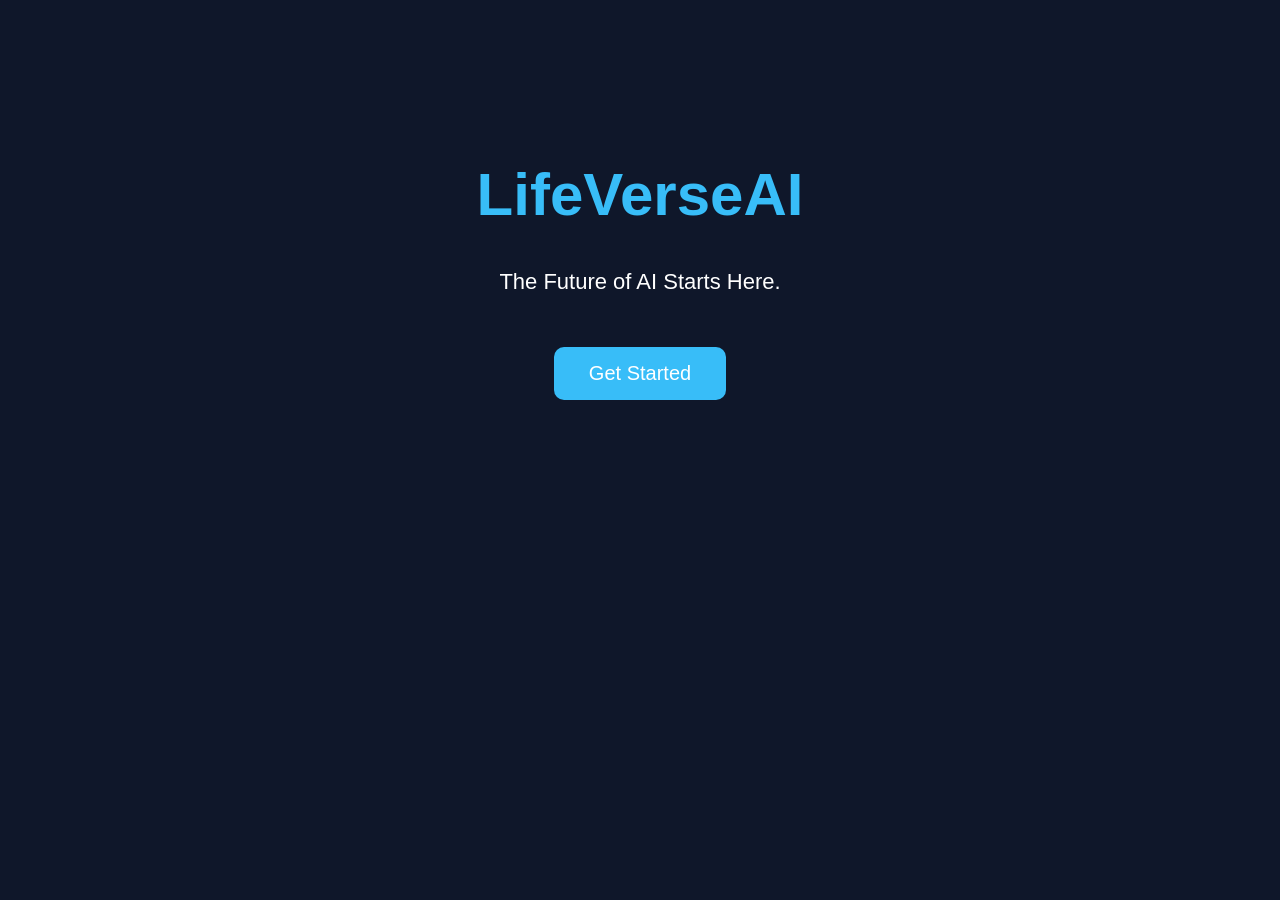
<file: index.html>
<!DOCTYPE html>
<html lang="en">
<head>
    <meta charset="UTF-8">
    <meta name="viewport" content="width=device-width, initial-scale=1.0">
    <title>LifeVerseAI</title>
    <link rel="stylesheet" href="style.css">
</head>
<body>

<h1>LifeVerseAI</h1>

<p>The Future of AI Starts Here.</p>

<button>Get Started</button>
<script src="script.js"></script>
</body>
</html>
</file>
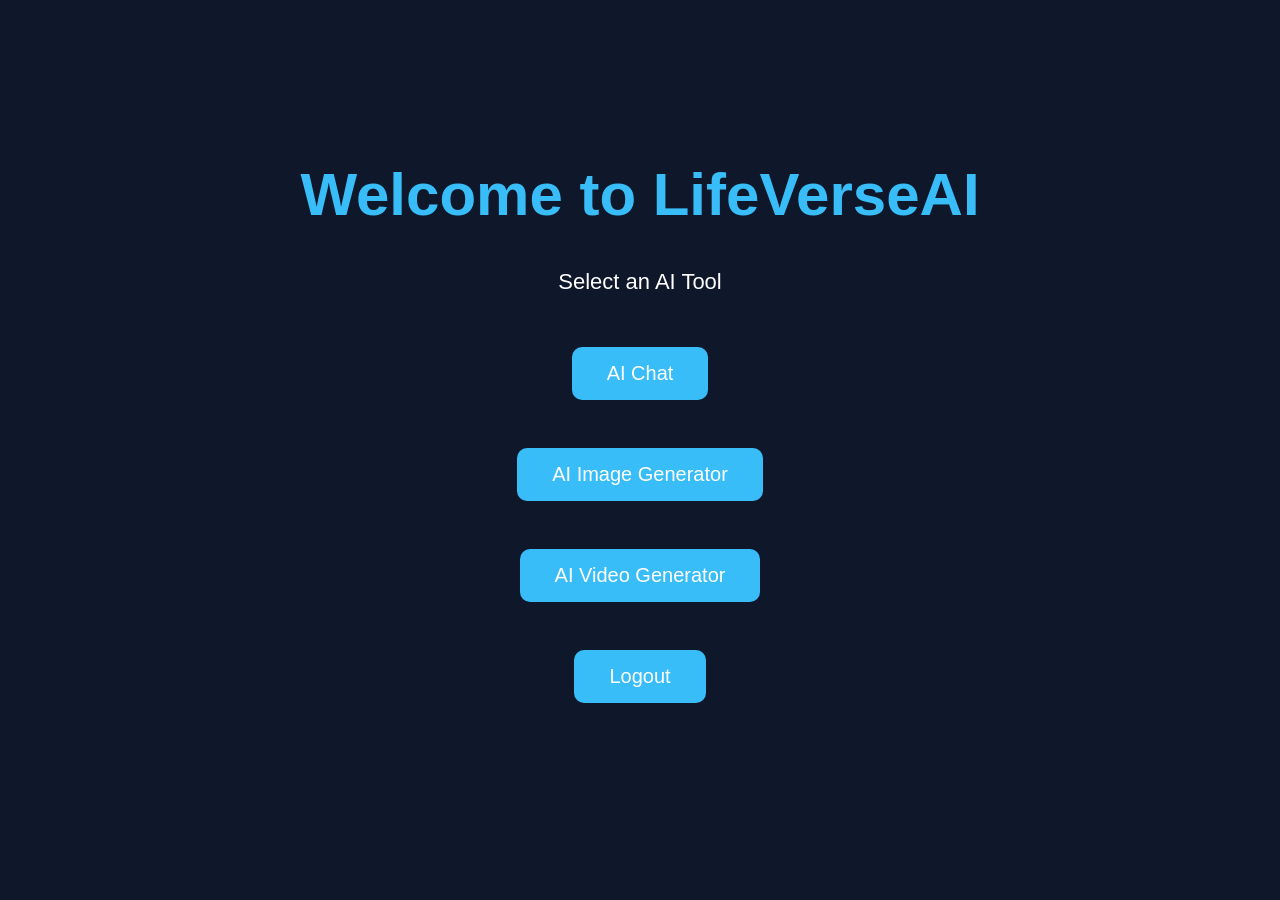
<file: dashboard.html>
<!DOCTYPE html>
<html lang="en">
<head>
    <meta charset="UTF-8">
    <meta name="viewport" content="width=device-width, initial-scale=1.0">
    <title>LifeVerseAI Dashboard</title>
    <link rel="stylesheet" href="style.css">
</head>

<body>

<h1>Welcome to LifeVerseAI</h1>

<p>Select an AI Tool</p>

<button id="chatBtn">AI Chat</button>
<br><br>

<button id="imageBtn">AI Image Generator</button>
<br><br>

<button id="videoBtn">AI Video Generator</button>
<br><br>

<button id="logoutBtn">Logout</button>

<script>
document.getElementById("chatBtn").onclick = function () {
    alert("AI Chat Coming Soon!");
};

document.getElementById("imageBtn").onclick = function () {
    alert("AI Image Generator Coming Soon!");
};

document.getElementById("videoBtn").onclick = function () {
    alert("AI Video Generator Coming Soon!");
};

document.getElementById("logoutBtn").onclick = function () {
    window.location.href = "login.html";
};
</script>

</body>
</html>
</file>
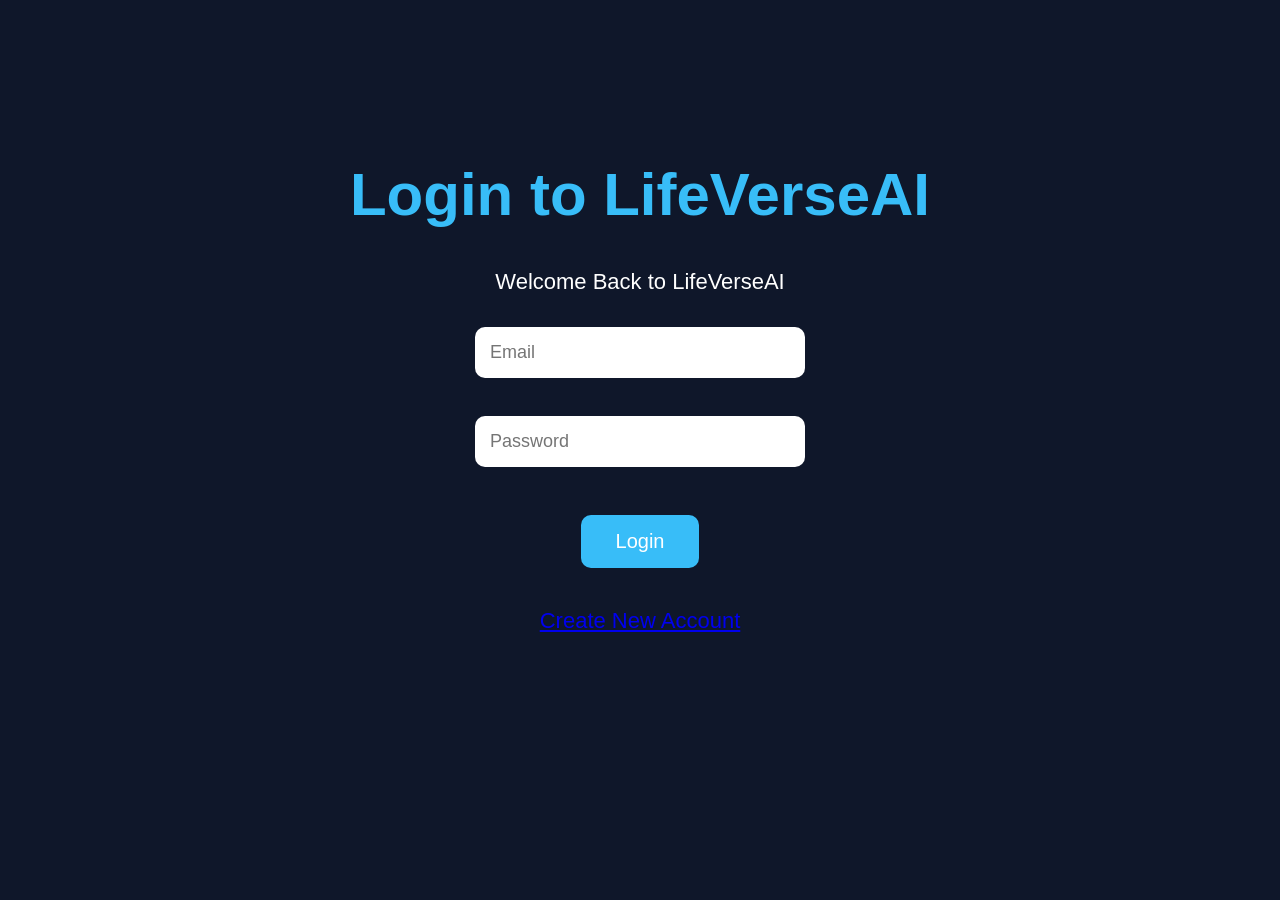
<file: login.html>
<!DOCTYPE html>
<html lang="en">
<head>
    <meta charset="UTF-8">
    <meta name="viewport" content="width=device-width, initial-scale=1.0">
    <title>Login - LifeVerseAI</title>

    <link rel="stylesheet" href="style.css">
</head>
<body>

    <h1>Login to LifeVerseAI</h1>

    <p>Welcome Back to LifeVerseAI</p>

    <input type="email" placeholder="Email">

    <br><br>

    <input type="password" placeholder="Password">

    <br><br>

    <button id="loginBtn">Login</button>

    <br><br>

    <p>
        <a href="signup.html">Create New Account</a>
    </p>

    <script src="script.js"></script>

</body>
</html>
</file>
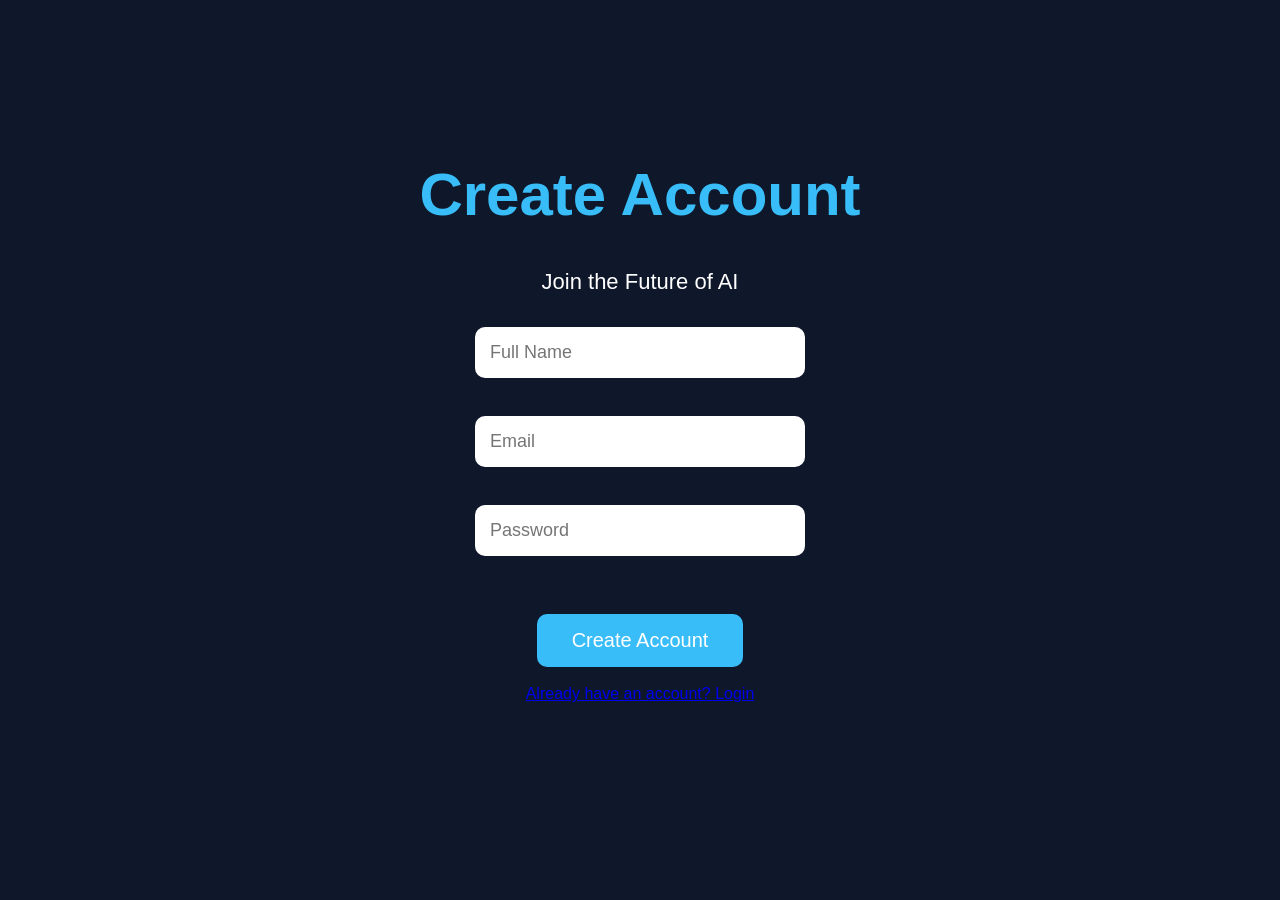
<file: signup.html>
<!DOCTYPE html>
<html lang="en">
<head>
<meta charset="UTF-8">
<meta name="viewport" content="width=device-width, initial-scale=1.0">
<title>Sign Up - LifeVerseAI</title>

<link rel="stylesheet" href="style.css">

</head>

<body>

<h1>Create Account</h1>

<p>Join the Future of AI</p>

<input type="text" placeholder="Full Name">

<br><br>

<input type="email" placeholder="Email">

<br><br>

<input type="password" placeholder="Password">

<br><br>

<button id="signupBtn">Create Account</button>

<br><br>

<a href="login.html">Already have an account? Login</a>

<script src="signup.js"></script>

</body>

</html>
</file>
<file: style.css>
body{
    margin:0;
    background:#0f172a;
    color:white;
    font-family:Arial,sans-serif;
    text-align:center;
    padding-top:120px;
}

h1{
    font-size:60px;
    color:#38bdf8;
}

p{
    font-size:22px;
}

button{
    margin-top:30px;
    padding:15px 35px;
    font-size:20px;
    border:none;
    border-radius:10px;
    background:#38bdf8;
    color:white;
    cursor:pointer;
}

button:hover{
    background:#0284c7;
}input{
    width:300px;
    padding:15px;
    border:none;
    border-radius:10px;
    font-size:18px;
}input{
    width:300px;
    padding:15px;
    border:none;
    border-radius:10px;
    font-size:18px;
    margin:10px;
}

#loginBtn{
    margin-top:20px;
}
</file>
